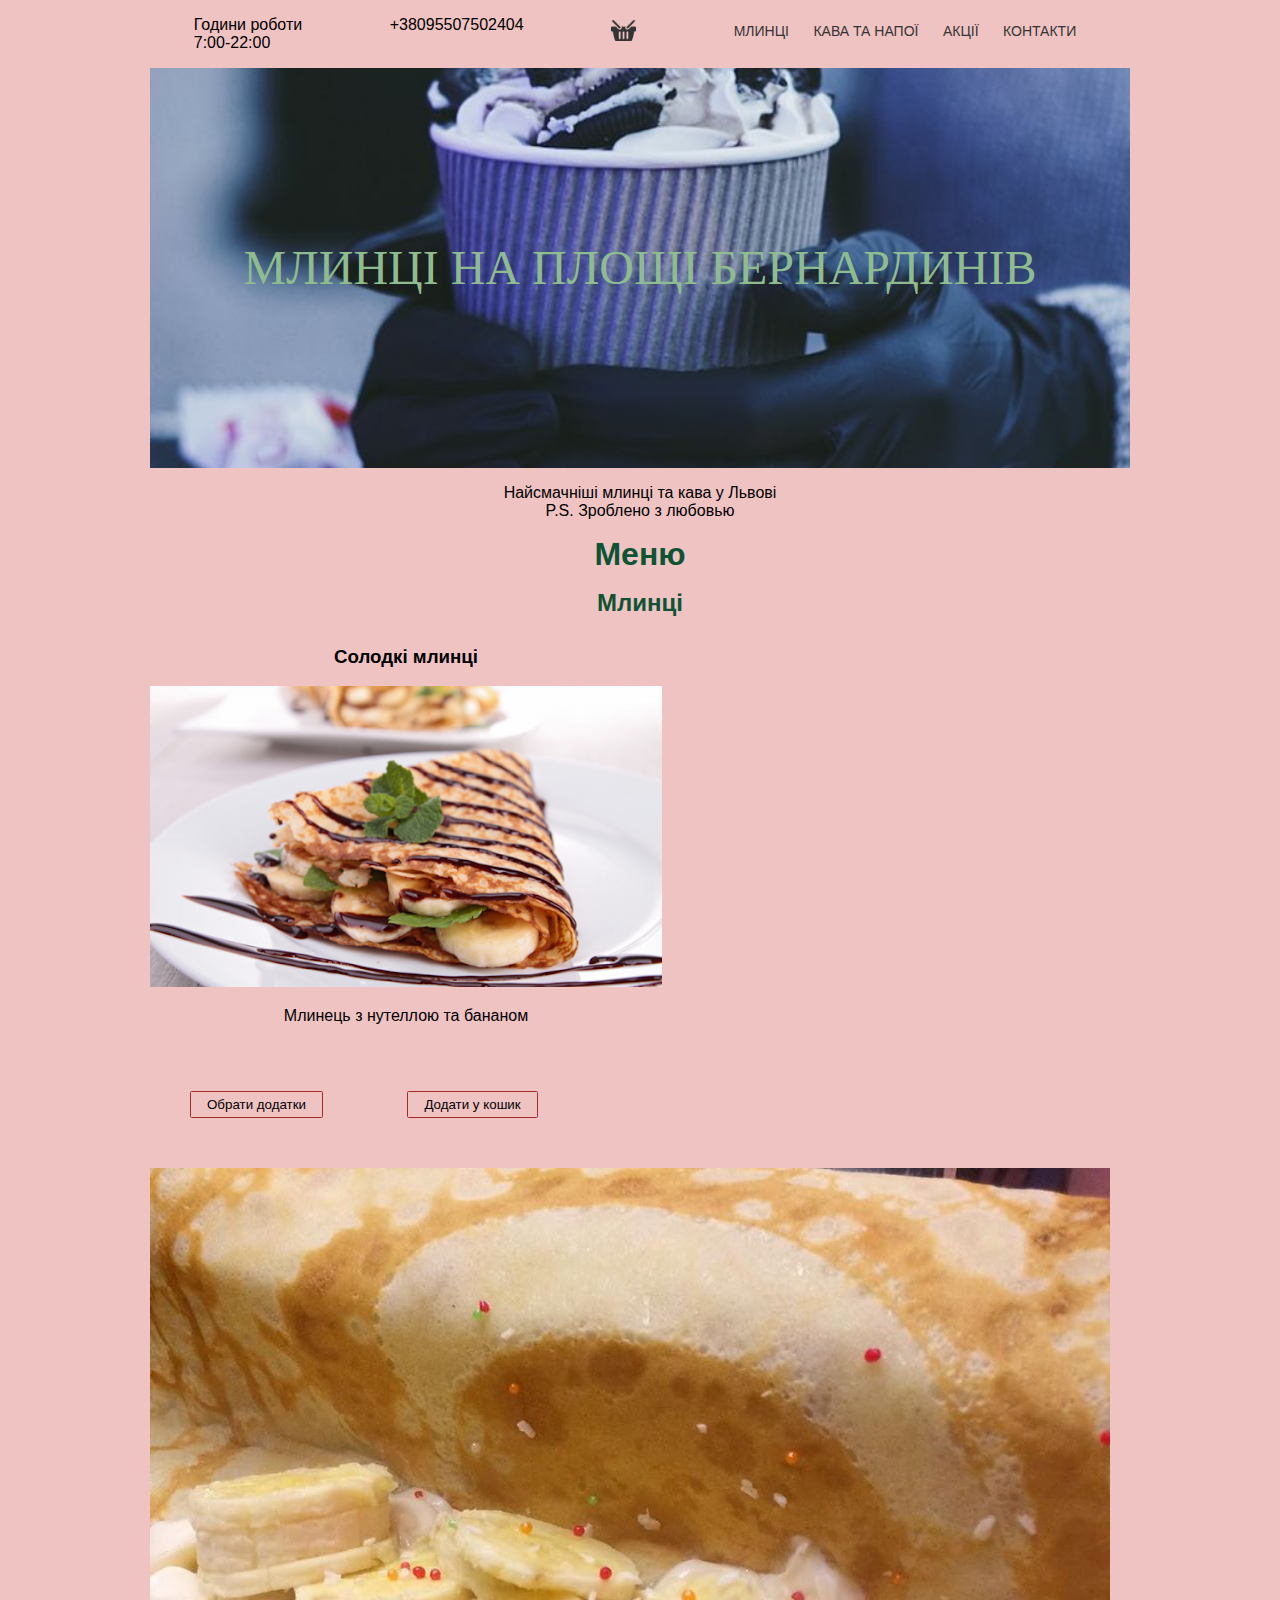
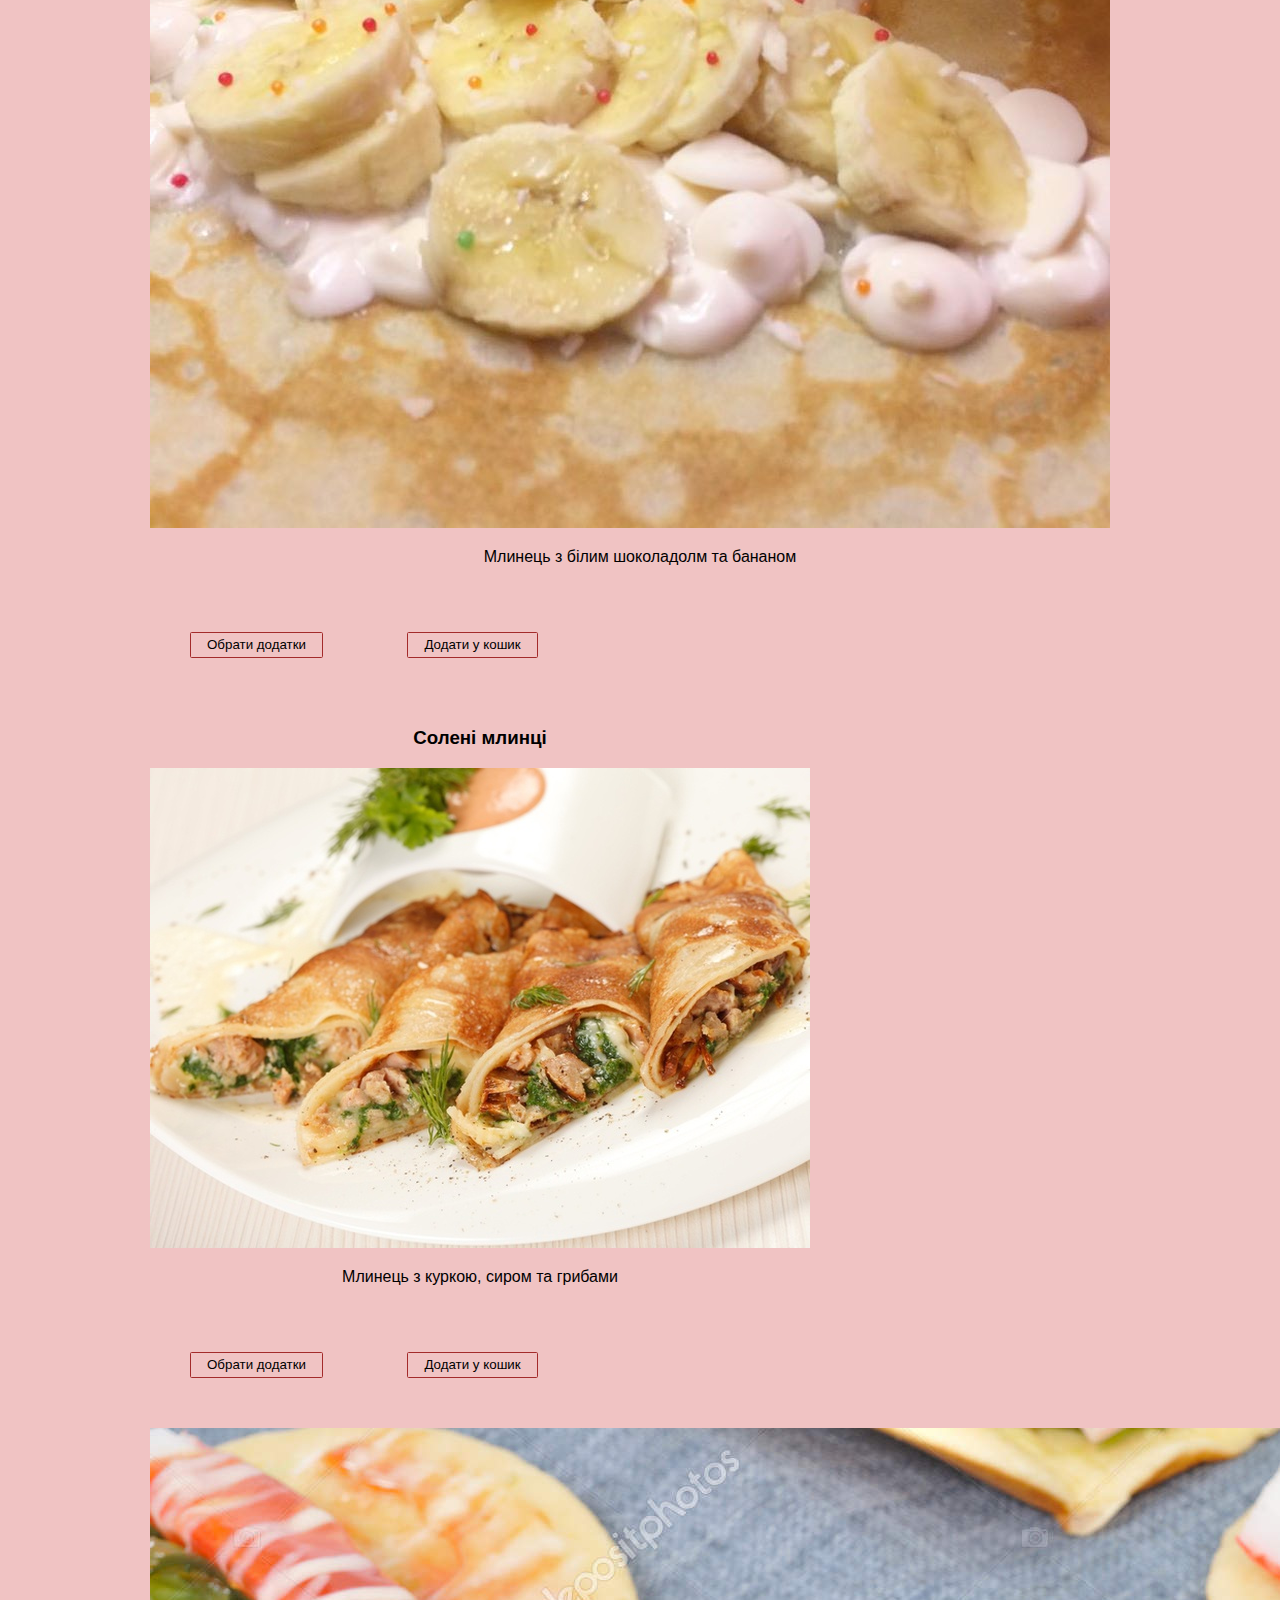
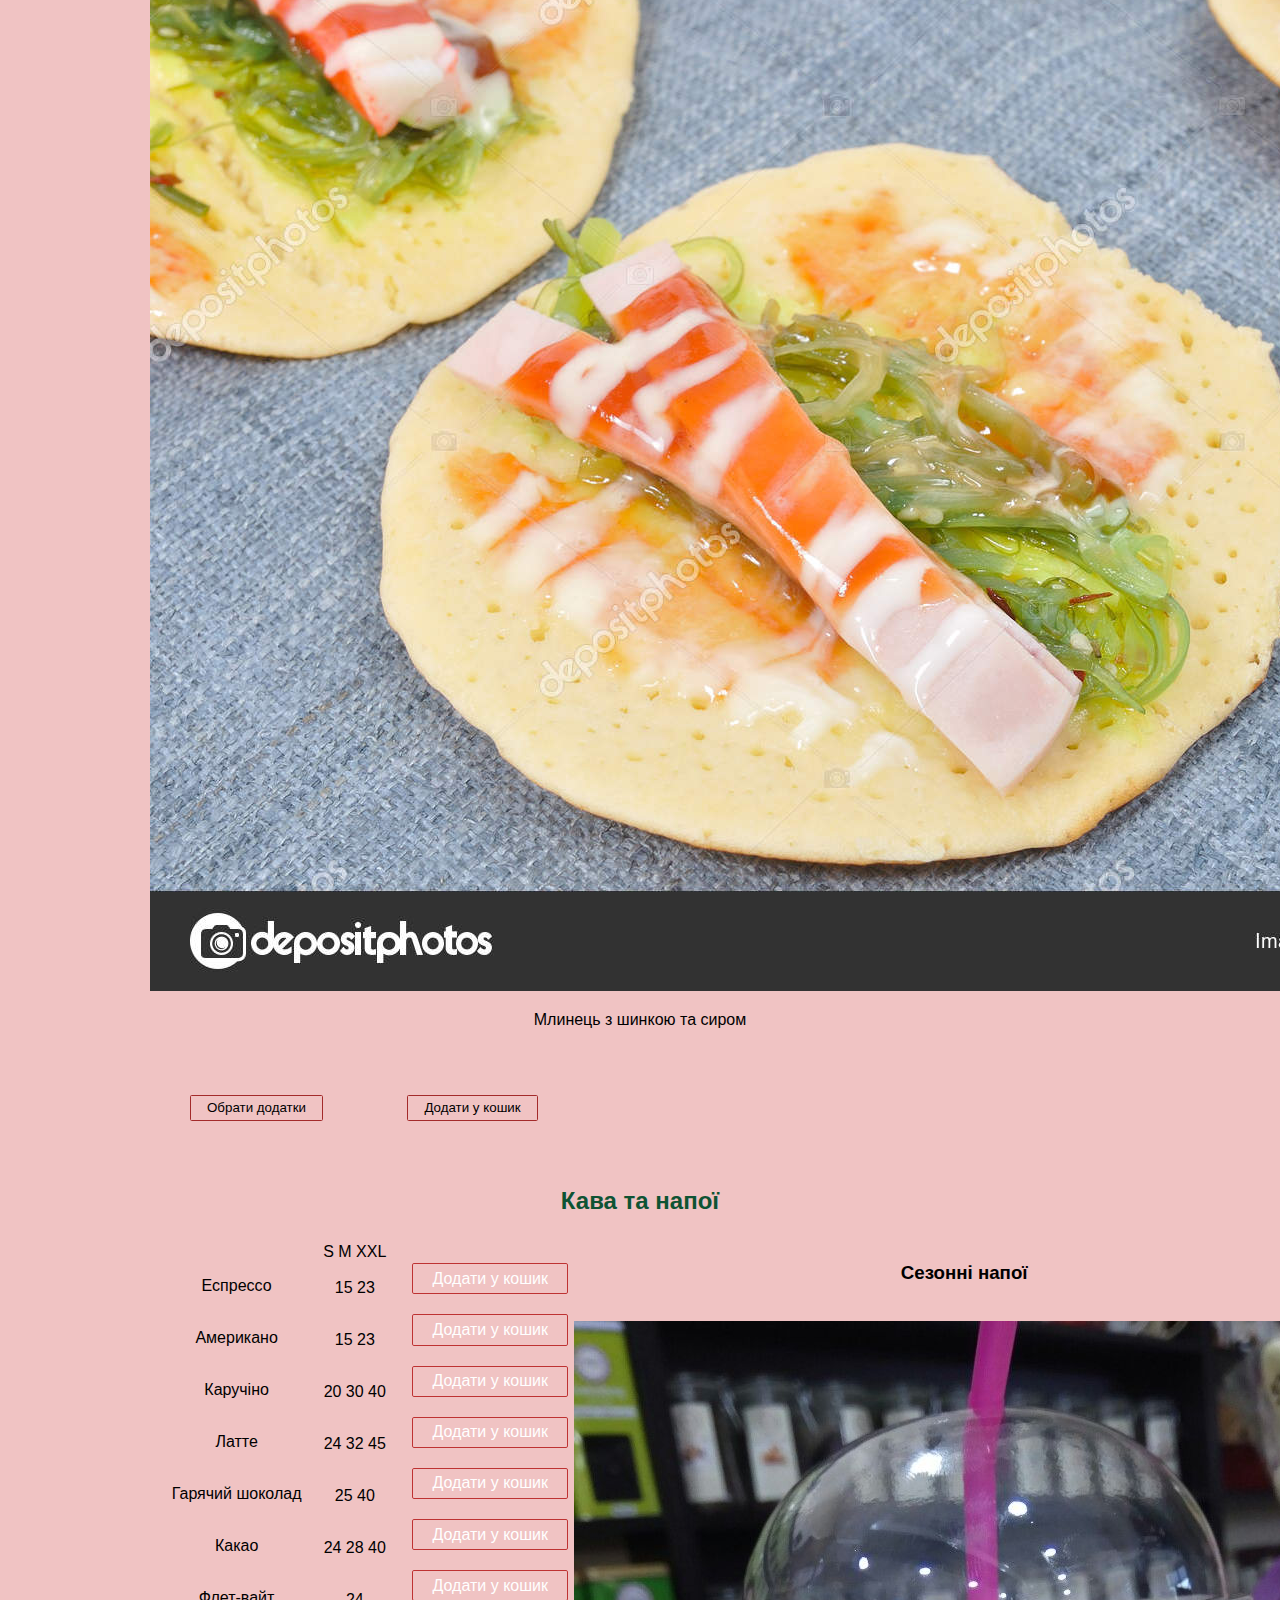
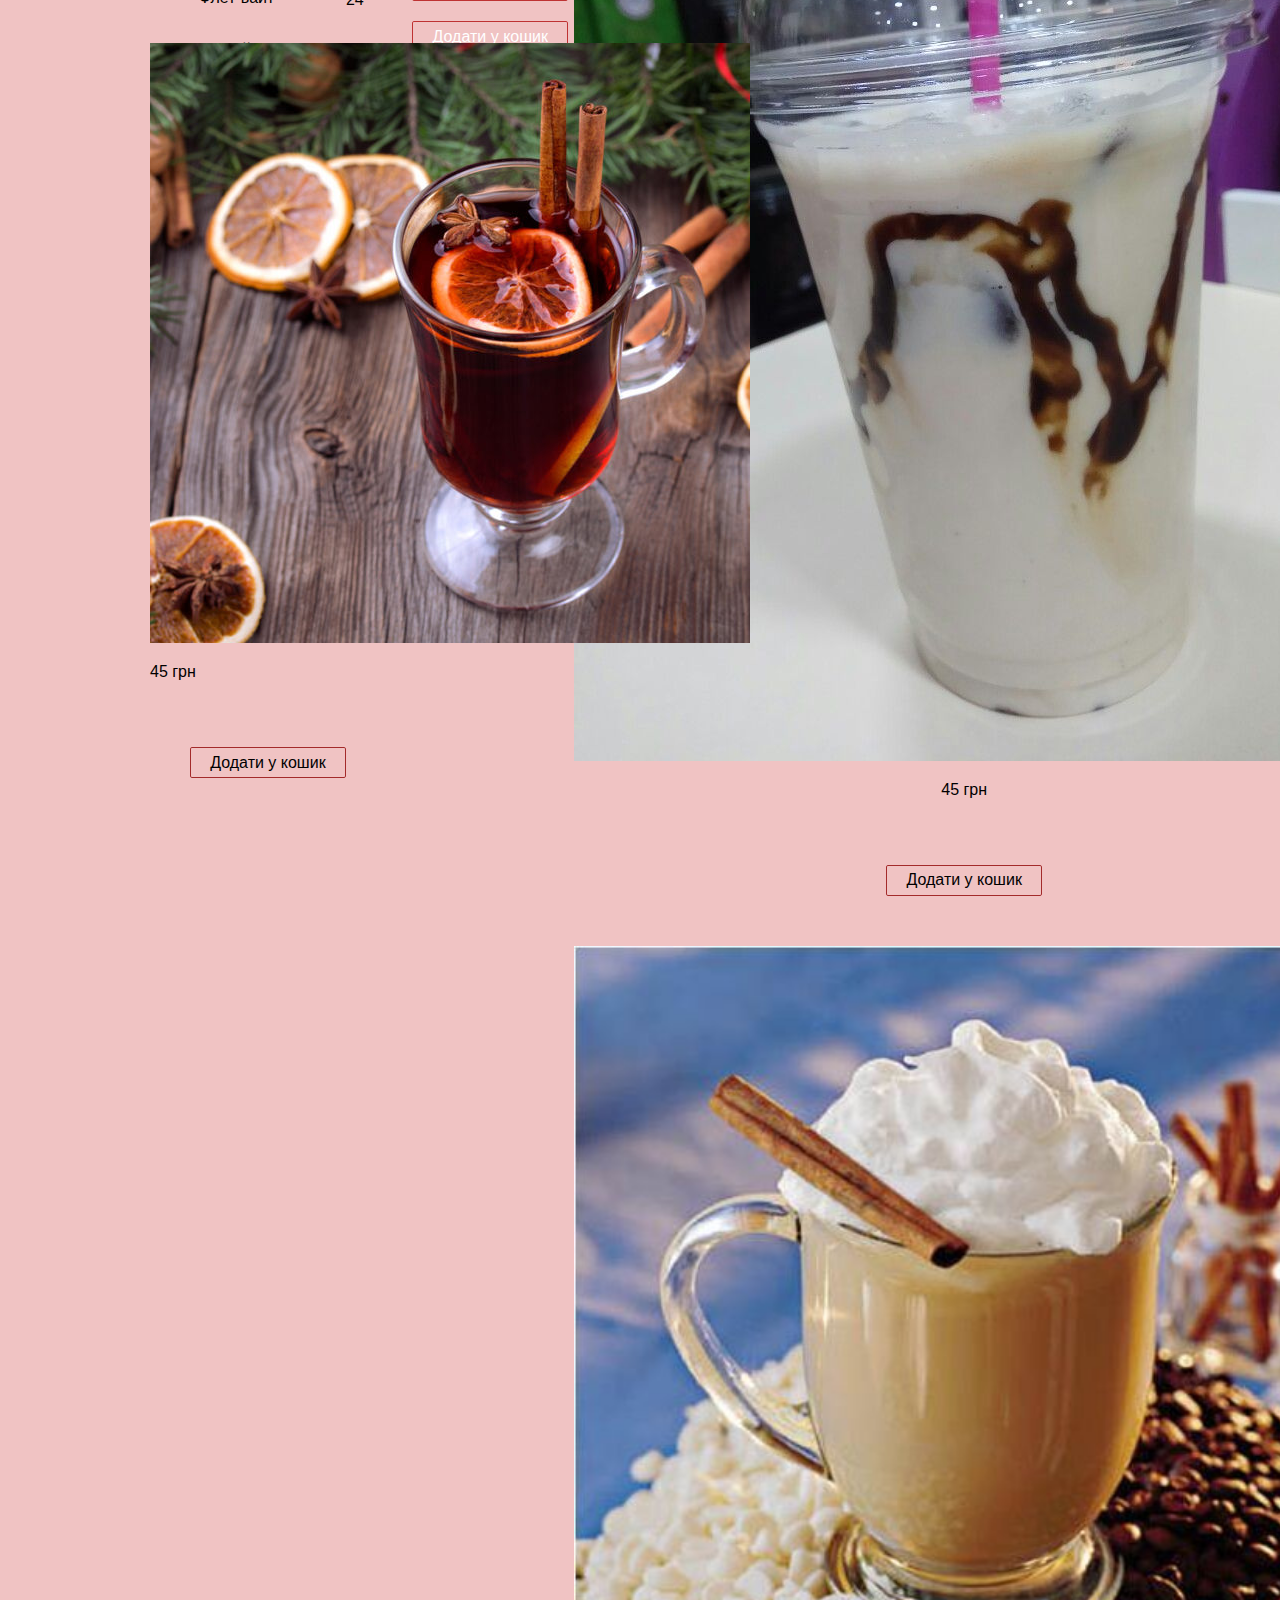
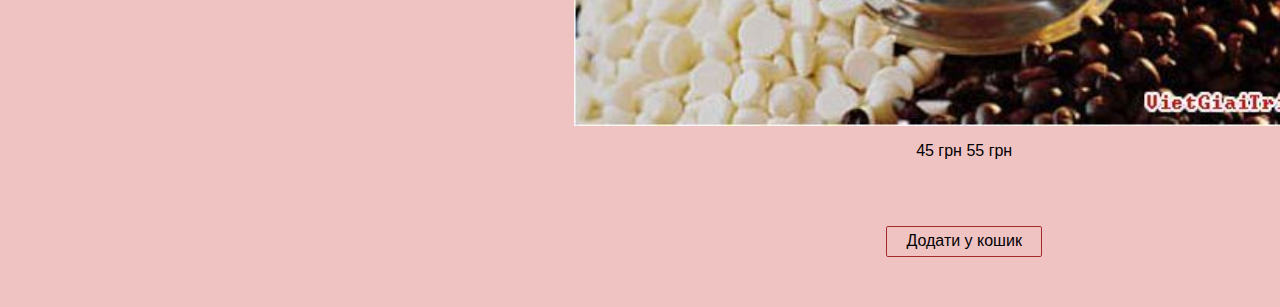
<file: index.html>
<!DOCTYPE html>
<html lang="uk">
<head>
    <meta charset="UTF-8">
    <meta name="viewport" content="width=device-width, initial-scale=1.0">
    <meta http-equiv="X-UA-Compatible" content="ie=edge">
    <title>Домашня робота 3-4</title>
    <link rel="stylesheet" href="css/index.css">
</head>
<body>
    <header>
        <nav>
            <ul class="header">
                <li>Години роботи 
                    <br>7:00-22:00</li>
                <li>+38095507502404</li>
                <li><a href="cart.html"><img src="img/cart.png" width="25" height="25" alt="basket"></a></li>
                <li><div class="menu">
                    <div class="menu__icon">
                        <span></span>
                        <span></span>
                        <span></span>
                        <span></span>
                    </div>
                    <div class="menu__links">
                        <a class="menu__links-item" href="#Млинці">Млинці</a>
                        <a class="menu__links-item" href="#Кава та напої">Кава та напої</a>
                        <a class="menu__links-item" href="#Акції">Акції</a>
                        <a class="menu__links-item" href="#Контакти">Контакти</a>
                    </div>
                    </div>                
            </ul>
        </nav>
        <nav>
        <section>
            <p class="logo">Млинці на площі Бернардинів</p>
        </section>
        </nav>
    </header>
    <main>
        <p align="center">Найсмачніші млинці та кава у Львові
        <br>P.S. Зроблено з любовью</p>
    </main>
        <h1 align="center">Меню</h1>
    <p></p>
        <h2 align="center"><a name="Млинці">Млинці</h2></a>
        <div class="product-list">
            <article class="product-card">
                <h3 align="center">Солодкі млинці</h3>
                <img src="img/banan.png" alt="Creap banan nutella">
                <p align="center">Млинець з нутеллою та бананом</p>
        <div class="button-group">
            <button class="button card-button">Обрати додатки</button>
            <button class="button card-button">Додати у кошик</button>
        </div>
        </div>
            </article>
            <article class="product-card">
                <img src="img/white.jpg" alt="creap with white chololate">
                <p align="center">Млинець з білим шоколадолм та бананом</p>
        <div class="button-group">
            <button class="button card-button">Обрати додатки</button>
            <button class="button card-button">Додати у кошик</button>
        </div>
        </div>
            </article>
        <div class="product-list">
            <article class="product-card">
                <h3 align="center">Солені млинці</h3>
                <img src="img/chiken.jpg" alt="chicken cheese mushrooms">
                <p align="center">Млинець з куркою, сиром та грибами</p>
        <div class="button-group">
            <button class="button card-button">Обрати додатки</button>
            <button class="button card-button">Додати у кошик</button>
        </div>
        </div>
            </article>
            <article class="product-card">
                <img src="img/ham.jpg" alt="ham cheese">
                <p align="center">Млинець з шинкою та сиром</p>
        <div class="button-group">
            <button class="button card-button">Обрати додатки</button>
            <button class="button card-button">Додати у кошик</button>
        </div>
        </div>
            </article>
        <p></p>
        <h2 align="center"><a name="Кава та напої">Кава та напої</h2></a>
            <br>
        <div class="box" align="center">
            <div>
                <p></p>
                <br>Еспрессо
                <p></p>
                <br>Американо
                <p></p>
                <br>Каручіно
                <p></p>
                <br>Латте
                <p></p>
                <br>Гарячий шоколад
                <p></p>
                <br>Какао
                <p></p>
                <br>Флет-вайт
                <p></p>
                <br>Чай
                <p></p>
                <br>Чай 100% натуральний
                <p></p>
                <br>Преміум кава
            </div>
            <div>S	M	XXL
                <br>
                <br>15	23     
                <p></p>	
                <br>15	23
                <p></p>	
                <br>20	30	40 
                <p></p>
                <br>24	32	45
                <p></p>
                <br>	25	40
                <p></p>
                <br>24	28	40
                <p></p>
                <br>24
                <p></p>
                <br>	15	20
                <p></p>
                <br>	25	
                <p></p>
                <br>25	35	
            </div>
            <div >
            <div class="bgr">
                <a href="cart.html" class="button2">Додати у кошик</a>
                <a href="cart.html" class="button2">Додати у кошик</a>
                <a href="cart.html" class="button2">Додати у кошик</a>
                <a href="cart.html" class="button2">Додати у кошик</a>
                <a href="cart.html" class="button2">Додати у кошик</a>
                <a href="cart.html" class="button2">Додати у кошик</a>
                <a href="cart.html" class="button2">Додати у кошик</a>
                <a href="cart.html" class="button2">Додати у кошик</a>
                <a href="cart.html" class="button2">Додати у кошик</a>
                <a href="cart.html" class="button2">Додати у кошик</a>	
            </div>
        </div>
    <main>
    <h3 id="products">Сезонні напої</h3>
    <br>
        <div class="product-list1">
            <article class="product-card1">
                <img src="img/frap.jpg" alt="Frappe">
                    <p>45 грн</p>
                    <a href="cart.html" button class="button card-button">Додати у кошик</button></a>
                </div>
            </article>
            <article class="product-card">
                <img src="img/ice.jpg" alt="Ice Latte">
                    <p>45 грн  55 грн  </p>
                    <a href="cart.html"button class="button card-button">Додати у кошик</button></a>
                </div>
            </article>
            <article class="product-card">
                <img src="img/gr.jpg" alt="Mulled wine">
                    <p>45 грн</p>
                    <a href="cart.html"button class="button card-button">Додати у кошик </button></a>
                </div>
            </article>
    </main>

         
        

</html>
</file>
<file: css/index.css>
@import url('https://fonts.googleapis.com/css?family=Old+Standard+TT|Pacifico|Ruge+Boogie|Sacramento|Uncial+Antiqua|Zhi+Mang+Xing&display=swap');

:root {
    --main-color: #ac2525;
    font-family: 'Oswald', sans-serif;
    scroll-behavior: smooth;
    background-color: #e9a7a7ad;
}

body {
    max-width: 980px;
    margin: auto;
}

h1, h2, p, section, header, main, 
footer {
    margin 0;
    padding 0;
}

header nav .logo {
    font-family: 'Uncial Antiqua', cursive;
    font-size: 3rem;
    color: #8FBC8F;
    text-transform: uppercase;
    text-align: center;
}

header nav .header {
    display: flex;
    padding: 0;
    list-style-type: none;
    justify-content: space-around;
}
.menu__icon {
    display: none;
    width: 45px;
    height: 35px;
    position: relative;
    cursor: pointer;
}

.menu__icon span {
    display: block;
    position: absolute;
    height: 9px;
    width: 100%;
    background: #333333;
    border-radius: 9px;
    opacity: 1;
    left: 0;
    transform: rotate(0deg);
    transition: .25s ease-in-out;
}

.menu__icon span:nth-child(1) {
    top: 0px;
}

.menu__icon span:nth-child(2), 
.menu__icon span:nth-child(3) {
    top: 13px;
}

.menu__icon span:nth-child(4) {
    top: 26px;
 }

.menu__links-item {
    display: inline-block;
    color: #333333;
    font-family: Arial;
    font-size: 14px;
    line-height: 30px;
    padding: 0 10px;
    text-transform: uppercase;
    text-decoration: none;
}

.menu__links-item:hover {
    text-decoration: underline;
}

.menu.menu_state_open .menu__icon span:nth-child(1) {
    top: 18px;
    width: 0%;
    left: 50%;
}

.menu.menu_state_open .menu__icon span:nth-child(2) {
    transform: rotate(45deg);
}

.menu.menu_state_open  .menu__icon span:nth-child(3) {
    transform: rotate(-45deg);
}

.menu.menu_state_open  .menu__icon span:nth-child(4) {
    top: 18px;
    width: 0%;
    left: 50%;
}

.menu.menu_state_open .menu__links {
    display: block;  
}

@media screen and (max-width: 999px) {
.menu__icon{
    display: inline-block;
  }
  
  .menu__links {
    position: fixed;
    display: none;
    top: 0;
    right: 0;
    left: 0;
    margin-top: 52px;
    background-color: rgba(0, 0, 0, 0.8);
    z-index: 1000;
    overflow: auto;
  }
  
  .menu__links-item {
    display: block;
    padding: 10px 0;
    text-align: center;
    color: #ffffff;
  }

}
  header section {
    background-image: url(../img/coffef1.jpg);
    min-height: 400px;
    background-size: cover;
    background-position: center;
    display: flex;
    align-items: center;
    justify-content: center;
    flex-direction: column;
}

main .product-card img {
    width: 100%;
    display: block;
    object-fit: cover;
}

main .product-card .button-group {
    display: flex;
    justify-content: space-around;
}

@media (min-width: 660px) {
    .product-list {
        display: grid;
        grid-template-columns: 1fr 1fr;
        grid-gap: 5px;
    }
}

@media (min-width: 860px) {
    .product-list {
        grid-template-columns: 1fr 1fr 1fr;
    }
}

@media (min-width: 980px) {
    .product-list {
        grid-template-columns: 1fr 1fr 1fr 1fr;
    }
}

h1, h2 {
    margin: 10px;
    font-family: 'Slabo', Tahoma, sans-serif;
    color: #0e5333
}

.button {
    display: inline-block;
    padding: 0.35em 1.2em;
    border: 0.1em solid rgb(190, 50, 50);
    margin: 50px 40px 50px;
    border-radius: 0.12em;
    box-sizing: border-box;
    text-decoration: none;
    font-weight: 300;
    color: #FFFFFF;
    text-align: center;
    transition: all 0.3s;
    background-color: transparent;
}

.button:hover {
    color: #000000;
    background-color: #FFFFFF;
    cursor: pointer;
}

.card-button {
    border-color: rgb(163, 42, 42);
    color: black;
}
.card-button:hover {
    background-color: black;
    color: white;
}

.box {
  display: flex;
  flex-wrap: wrap;
  flex-direction: column;
  width: 500px;
  height: 400px;
  align-content: space-between;
}
    
.bgr {
  display: inline-flex;
  flex-direction: column;
  margin-top: 10px;
  margin-left: 20px;
}
.button2 {
    display: inline-block;
    padding: 0.35em 1.2em;
    border: 0.1em solid rgb(190, 50, 50);
    margin: 10px 6px 10px;
    border-radius: 0.12em;
    box-sizing: border-box;
    text-decoration: none;
    font-weight: 300;
    color: #FFFFFF;
    text-align: center;
    transition: all 0.3s;
    background-color: transparent;
</file>
